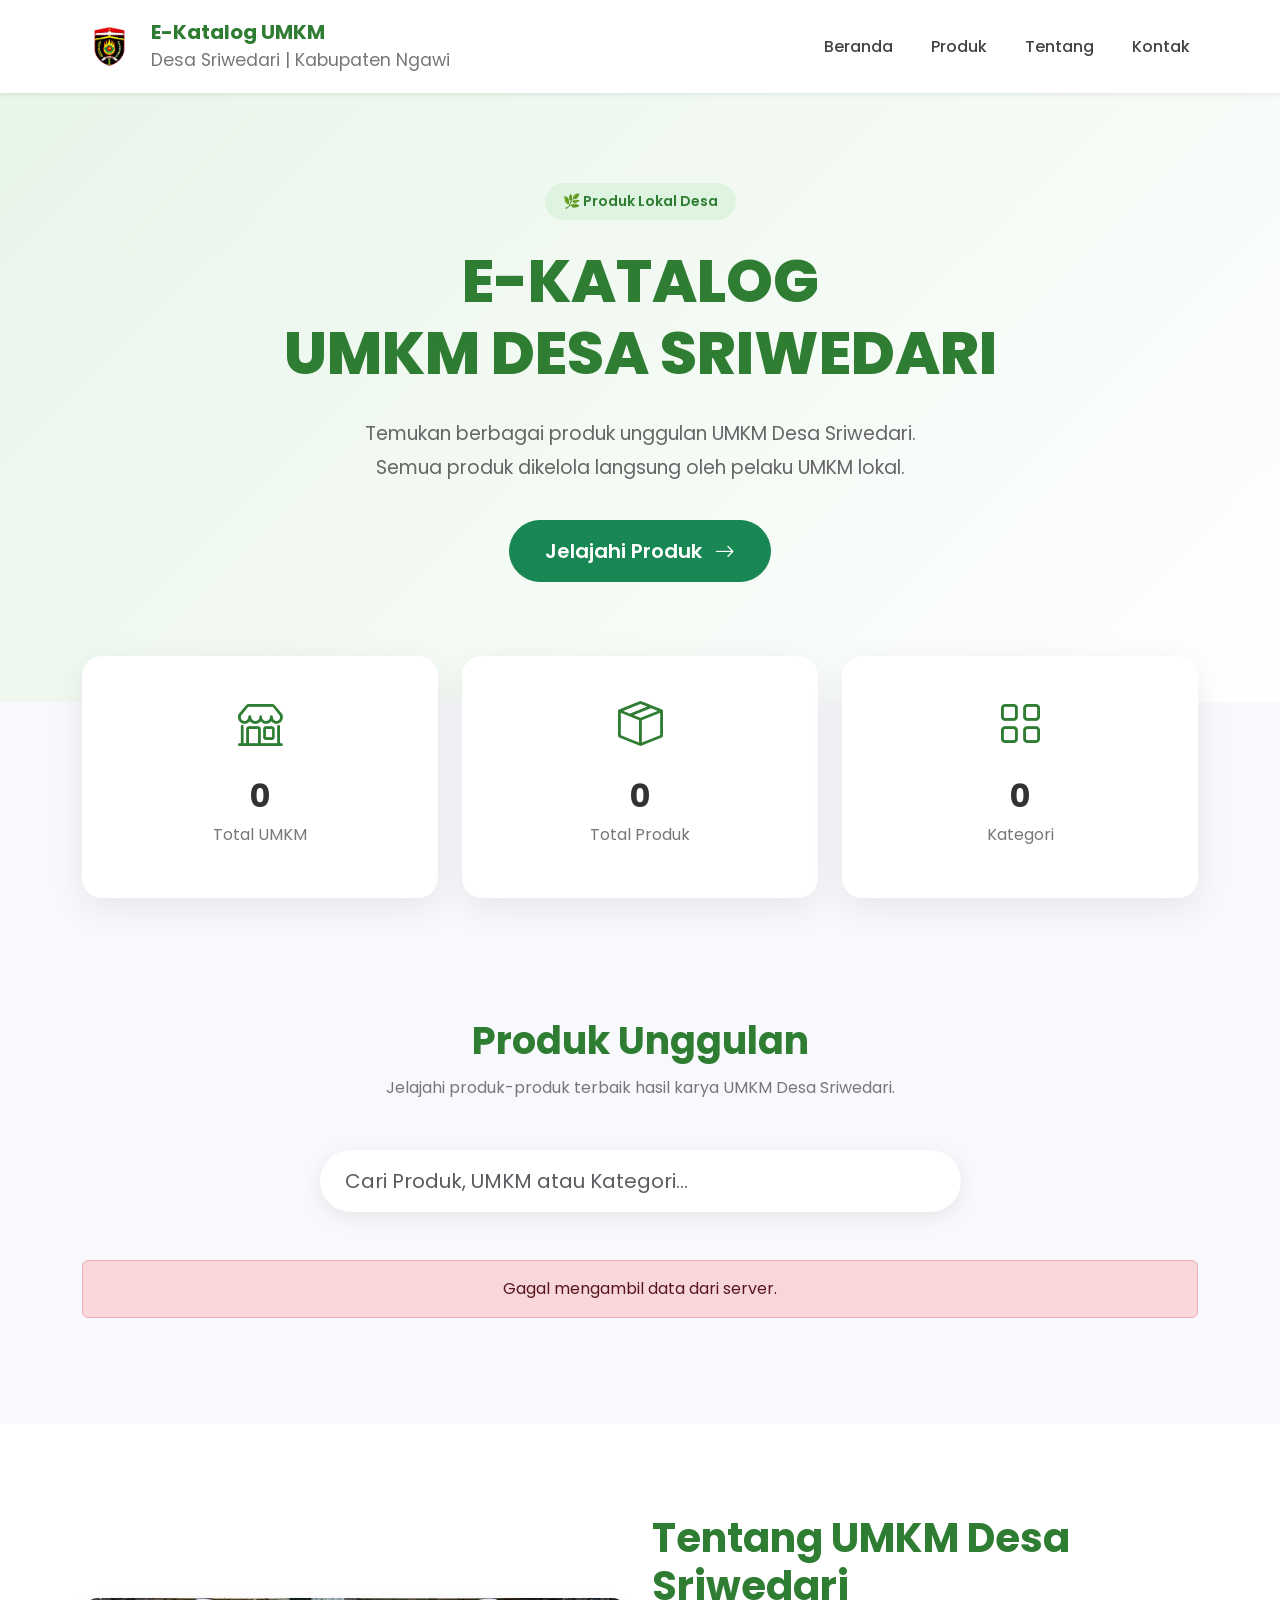
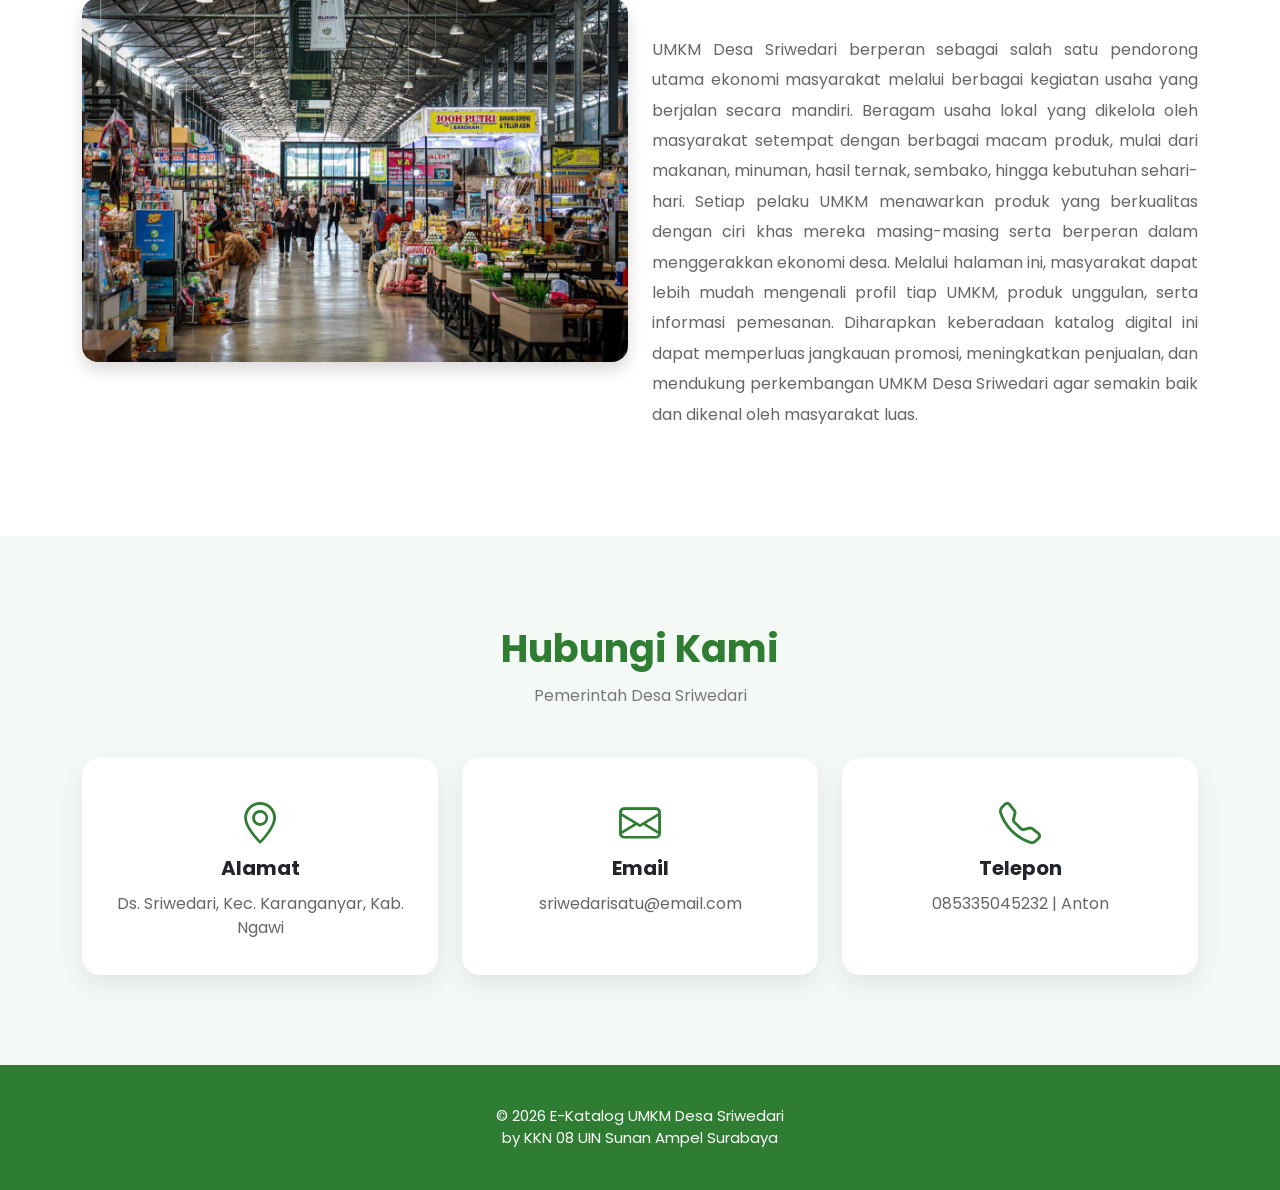
<file: index.html>
<!DOCTYPE html>
<html lang="id">

<head>

    <meta charset="UTF-8">
    <meta name="viewport" content="width=device-width, initial-scale=1.0">

    <title>E-Katalog UMKM Desa Sriwedari | Kabupaten Ngawi</title>

    <!-- Google Font -->
    <link rel="preconnect" href="https://fonts.googleapis.com">
    <link rel="preconnect" href="https://fonts.gstatic.com" crossorigin>

    <link href="https://fonts.googleapis.com/css2?family=Poppins:wght@300;400;500;600;700;800&display=swap"
        rel="stylesheet">

    <!-- Bootstrap -->
    <link href="https://cdn.jsdelivr.net/npm/bootstrap@5.3.7/dist/css/bootstrap.min.css" rel="stylesheet">

    <!-- Bootstrap Icons -->
    <link rel="stylesheet"
        href="https://cdn.jsdelivr.net/npm/bootstrap-icons@1.11.3/font/bootstrap-icons.min.css">

    <!-- CSS -->
    <link rel="stylesheet" href="assets/css/style.css">

    <!-- Favicon -->
    <link rel="icon" type="image/png" href="assets/img/logo_ngawi.png">

</head>

<body>

    <!-- ================= NAVBAR ================= -->

    <nav class="navbar navbar-expand-lg bg-white shadow-sm sticky-top">

        <div class="container">

            <a class="navbar-brand d-flex align-items-center" href="index.html">

                <img src="assets/img/logo_ngawi.png" alt="Logo Ngawi">

                <div>

                    <h5>E-Katalog UMKM</h5>

                    <small>Desa Sriwedari | Kabupaten Ngawi</small>

                </div>

            </a>

            <button class="navbar-toggler"
                type="button"
                data-bs-toggle="collapse"
                data-bs-target="#navbar">

                <span class="navbar-toggler-icon"></span>

            </button>

            <div class="collapse navbar-collapse" id="navbar">

                <ul class="navbar-nav ms-auto">

                    <li class="nav-item">

                        <a class="nav-link active" href="#hero">

                            Beranda

                        </a>

                    </li>

                    <li class="nav-item">

                        <a class="nav-link" href="#produk">

                            Produk

                        </a>

                    </li>

                    <li class="nav-item">

                        <a class="nav-link" href="#tentang">

                            Tentang

                        </a>

                    </li>

                    <li class="nav-item">

                        <a class="nav-link" href="#kontak">

                            Kontak

                        </a>

                    </li>

                </ul>

            </div>

        </div>

    </nav>

    <!-- ================= HERO ================= -->

    <section id="hero" class="hero">

        <div class="container">

            <div class="row justify-content-center text-center">

                <div class="col-lg-8">

                    <span class="hero-badge">

                        🌿 Produk Lokal Desa

                    </span>

                    <h1>

                        E-KATALOG

                        <span>UMKM DESA SRIWEDARI</span>

                    </h1>

                    <p>

                        Temukan berbagai produk unggulan UMKM Desa Sriwedari.
                        Semua produk dikelola langsung oleh pelaku UMKM lokal.

                    </p>

                    <a href="#produk" class="btn btn-success btn-lg">

                        Jelajahi Produk

                        <i class="bi bi-arrow-right ms-2"></i>

                    </a>

                </div>

                

            </div>

        </div>

    </section>

    <!-- ================= STATISTIK ================= -->

    <section class="statistik">

        <div class="container">

            <div class="row g-4">

                <div class="col-md-4">

                    <div class="stat-card">

                        <i class="bi bi-shop"></i>

                        <h2 id="jumlahUmkm">0</h2>

                        <p>Total UMKM</p>

                    </div>

                </div>

                <div class="col-md-4">

                    <div class="stat-card">

                        <i class="bi bi-box-seam"></i>

                        <h2 id="jumlahProduk">0</h2>

                        <p>Total Produk</p>

                    </div>

                </div>

                <div class="col-md-4">

                    <div class="stat-card">

                        <i class="bi bi-grid"></i>

                        <h2 id="jumlahKategori">0</h2>

                        <p>Kategori</p>

                    </div>

                </div>

            </div>

        </div>

    </section>

    <!-- ================= PRODUK ================= -->

    <section id="produk" class="section-padding">

        <div class="container">

            <div class="section-title">

                <h2>

                    Produk Unggulan

                </h2>

                <p>

                    Jelajahi produk-produk terbaik hasil karya UMKM Desa Sriwedari.

                </p>

            </div>

            <!-- SEARCH -->

            <div class="row justify-content-center mb-4">

                <div class="col-lg-7">

                    <input
                        type="text"
                        id="searchInput"
                        class="form-control form-control-lg"
                        placeholder="Cari Produk, UMKM atau Kategori...">

                </div>

            </div>

            <!-- FILTER -->

            <div
                class="text-center mb-5"
                id="kategori-list">

            </div>

            <!-- LOADING -->

            <div
                id="loading"
                class="text-center py-5">

                <div class="spinner-border text-success">

                </div>

                <p class="mt-3">

                    Memuat produk...

                </p>

            </div>

            <!-- LIST PRODUK -->

            <div
                class="row"
                id="product-list">

            </div>

        </div>

    </section>

    <!-- ================= TENTANG ================= -->

    <section id="tentang" class="about section-padding">

        <div class="container">

            <div class="row align-items-center">

                <div class="col-lg-6">

                    <img
                    src="assets/img/foto_umkm.jpeg"
                    alt="UMKM Desa Sriwedari"
                    class="img-fluid rounded-4 shadow">

                </div>

                <div class="col-lg-6">

                    <h2>

                        Tentang UMKM Desa Sriwedari

                    </h2>

                    <p>

                        UMKM Desa Sriwedari berperan sebagai salah satu pendorong utama ekonomi masyarakat melalui berbagai kegiatan usaha yang berjalan secara mandiri.
                        Beragam usaha lokal yang dikelola oleh masyarakat setempat dengan berbagai macam produk, mulai dari makanan, minuman, hasil ternak, sembako, hingga kebutuhan sehari-hari.
                        Setiap pelaku UMKM menawarkan produk yang berkualitas dengan ciri khas mereka masing-masing serta berperan dalam menggerakkan ekonomi desa.
                        Melalui halaman ini, masyarakat dapat lebih mudah mengenali profil tiap UMKM, produk unggulan, serta informasi pemesanan.
                        Diharapkan keberadaan katalog digital ini dapat memperluas jangkauan promosi, meningkatkan penjualan, dan mendukung perkembangan UMKM Desa Sriwedari agar semakin baik dan dikenal oleh masyarakat luas.

                    </p>


                </div>

            </div>

        </div>

    </section>

    <!-- ================= KONTAK ================= -->

    <section id="kontak" class="contact section-padding">

        <div class="container">

            <div class="section-title">

                <h2>

                    Hubungi Kami

                </h2>

                <p>

                    Pemerintah Desa Sriwedari

                </p>

            </div>

            <div class="row g-4">

                <div class="col-md-4">

                    <a href="https://maps.app.goo.gl/2BtoCqbmARin1mYt8"
                    target="_blank"
                    class="text-decoration-none text-dark">

                        <div class="contact-card">

                            <i class="bi bi-geo-alt"></i>

                            <h5>

                                Alamat

                            </h5>

                            <p>

                                Ds. Sriwedari, Kec. Karanganyar, Kab. Ngawi

                            </p>

                        </div>

                    </a>

                </div>

                <div class="col-md-4">

                    <a href="https://mail.google.com/mail/?view=cm&fs=1&to=sriwedarisatu@gmail.com&su=Informasi%20UMKM%20Desa%20Sriwedari"
                        target="_blank"
                        class="text-decoration-none text-dark">

                        <div class="contact-card">

                            <i class="bi bi-envelope"></i>

                            <h5>

                                Email

                            </h5>

                            <p>

                                sriwedarisatu@email.com

                            </p>

                        </div>

                    </a>

                </div>

                <div class="col-md-4">

                    <a href="https://wa.me/6285335045232?text=Halo%20Pak%20Anton,%20saya%20ingin%20bertanya%20mengenai%20UMKM%20Desa%20Sriwedari."
                        target="_blank"
                        class="text-decoration-none text-dark">

                        <div class="contact-card">

                            <i class="bi bi-telephone"></i>

                            <h5>

                                Telepon

                            </h5>

                            <p>

                                085335045232 | Anton

                            </p>

                        </div>

                    </a>

                </div>

            </div>

        </div>

    </section>

    <!-- ================= FOOTER ================= -->

    <footer>

        <div class="container">

            <p>

                © 2026 E-Katalog UMKM Desa Sriwedari

            </p>

            <p>

                by KKN 08 UIN Sunan Ampel Surabaya

            </p>

        </div>

    </footer>

    <!-- Bootstrap -->

    <script src="https://cdn.jsdelivr.net/npm/bootstrap@5.3.7/dist/js/bootstrap.bundle.min.js"></script>

    <!-- Javascript -->

    <script src="assets/js/script.js"></script>

</body>

</html>
</file>
<file: assets/css/style.css>
/* =======================================================
   RESET
======================================================= */

*{
    margin:0;
    padding:0;
    box-sizing:border-box;
}

html{
    scroll-behavior:smooth;
}

body{

    font-family:'Poppins',sans-serif;

    background:#f7f9fc;

    color:#333;

    overflow-x:hidden;

}

a{
    text-decoration:none;
}

img{
    max-width:100%;
    display:block;
}

.section-padding{

    padding:90px 0;

}

/* =======================================================
   NAVBAR
======================================================= */

.navbar{

    padding:14px 0;

    transition:.3s;

}

.navbar-brand{

    display:flex;

    align-items:center;

}

.navbar-brand img{

    width:55px;

    margin-right:14px;

}

.navbar-brand h5{

    margin:0;

    color:#2E7D32;

    font-weight:700;

    font-size:20px;

}

.navbar-brand small{

    color:#777;

}

.nav-link{

    margin-left:22px;

    font-weight:500;

    color:#444 !important;

    transition:.3s;

}

.nav-link:hover{

    color:#2E7D32 !important;

}

/* =======================================================
   HERO
======================================================= */

.hero{

    padding:90px 0 120px;

    background:linear-gradient(135deg,#E8F5E9,#ffffff);

}

.hero-badge{

    display:inline-block;

    background:#dff3e1;

    color:#2E7D32;

    padding:8px 18px;

    border-radius:40px;

    font-size:14px;

    font-weight:600;

    margin-bottom:25px;

}

.hero h1{

    font-size:60px;

    font-weight:800;

    line-height:1.2;

    color:#2E7D32;

}

.hero h1 span{

    display:block;

}

.hero p{

    margin:28px auto 0;

    font-size:19px;

    color:#666;

    line-height:1.8;

    max-width:560px;

}

.hero .btn{

    margin-top:35px;

    padding:15px 35px;

    border-radius:50px;

    font-weight:600;

}



/* =======================================================
   STATISTIK
======================================================= */

.statistik{

    margin-top:-70px;

    margin-bottom:30px;

}

.stat-card{

    background:white;

    border-radius:20px;

    padding:35px;

    text-align:center;

    box-shadow:0 10px 35px rgba(0,0,0,.08);

    transition:.3s;

    height:100%;

}

.stat-card:hover{

    transform:translateY(-8px);

}

.stat-card i{

    font-size:45px;

    color:#2E7D32;

}

.stat-card h2{

    margin-top:18px;

    font-weight:700;

}

.stat-card p{

    margin-top:8px;

    color:#777;

}

/* =======================================================
   SECTION TITLE
======================================================= */

.section-title{

    text-align:center;

    margin-bottom:50px;

}

.section-title h2{

    font-size:38px;

    color:#2E7D32;

    font-weight:700;

}

.section-title p{

    color:#777;

    margin-top:12px;

}

/* =======================================================
   SEARCH
======================================================= */

#searchInput{

    border:none;

    border-radius:50px;

    padding:16px 25px;

    box-shadow:0 5px 20px rgba(0,0,0,.08);

}

#searchInput:focus{

    box-shadow:0 5px 25px rgba(46,125,50,.25);

}

/* =======================================================
   FILTER
======================================================= */

.filter-btn{

    border:2px solid #2E7D32;

    color:#2E7D32;

    background:white;

    border-radius:50px;

    padding:10px 22px;

    margin:6px;

    transition:.3s;

    font-weight:500;

}

.filter-btn:hover{

    background:#2E7D32;

    color:white;

}

.filter-btn.active{

    background:#2E7D32;

    color:white;

}

/* =======================================================
   PRODUK
======================================================= */

.product-card{

    border:none;

    border-radius:22px;

    overflow:hidden;

    background:white;

    box-shadow:0 12px 35px rgba(0,0,0,.08);

    transition:.35s;

    cursor:pointer;

    height:100%;

}

.product-card:hover{

    transform:translateY(-8px);

}

.product-card img{

    width:100%;

    height:240px;

    object-fit:cover;

}

.product-card .card-body{

    padding:22px;

}

.product-description{

    text-align: justify;

    display: -webkit-box;

    -webkit-line-clamp: 2;

    -webkit-box-orient: vertical;

    overflow: hidden;

    line-height: 1.6;

    min-height: 3.2em;

}

.detail-description{

    text-align:justify;

    line-height:1.8;

    color:#666;

}

.product-categories{
    display:flex;
    flex-wrap:wrap;
    gap:6px;
    margin-bottom:12px;
}

.category{

    display:inline-block;

    width:auto;

    align-self:flex-start;

    background:#E8F5E9;

    color:#2E7D32;

    font-size:13px;

    padding:6px 14px;

    border-radius:30px;

    margin-bottom:15px;

    font-weight:600;

}

.umkm-name{

    color:#2E7D32;

    font-weight:600;

    margin:10px 0;

}

.product-card h5{

    font-size:22px;

    font-weight:700;

}

.product-card p{

    color:#666;

    line-height:1.7;

}


/* =======================================================
   PRICE
======================================================= */

.price{

    margin-top:15px;

    font-size:24px;

    font-weight:700;

    color:#2E7D32;

}

/* =======================================================
   BUTTON DETAIL
======================================================= */

.btn-detail{

    display:inline-flex;

    align-items:center;

    justify-content:center;

    width:100%;

    margin-top:22px;

    padding:12px 18px;

    background:#2E7D32;

    color:#fff;

    border-radius:12px;

    font-weight:600;

    transition:.3s;

}

.btn-detail:hover{

    background:#256b2a;

    color:#fff;

}

.btn-detail i{

    margin-left:8px;

}

/* =======================================================
   IMAGE HOVER
======================================================= */

.product-card img{

    transition:.35s;

}

.product-card:hover img{

    transform:scale(1.06);

}

/* =======================================================
   LOADING
======================================================= */

#loading{

    display:none;

}

.spinner-border{

    width:3rem;

    height:3rem;

}

/* =======================================================
   ABOUT
======================================================= */

.about{

    background:#ffffff;

}

.about img{

    border-radius:25px;

    box-shadow:0 15px 35px rgba(0,0,0,.10);

}

.about h2{

    font-size:40px;

    font-weight:700;

    color:#2E7D32;

    margin-bottom:25px;

}

.about p{

    color:#666;

    line-height:1.9;

    text-align:justify;

}

/* =======================================================
   CONTACT
======================================================= */

.contact{

    background:#F5F9F6;

}

.contact-card{

    background:#fff;

    border-radius:18px;

    padding:35px 25px;

    text-align:center;

    box-shadow:0 10px 25px rgba(0,0,0,.08);

    transition:.3s;

    height:100%;

}

.contact-card:hover{

    transform:translateY(-8px);

}

.contact-card i{

    font-size:42px;

    color:#2E7D32;

    margin-bottom:18px;

}

.contact-card h5{

    font-weight:700;

    margin-bottom:12px;

}

.contact-card p{

    color:#666;

    margin:0;

}

/* =======================================================
   FOOTER
======================================================= */

footer{

    background:#2E7D32;

    color:white;

    text-align:center;

    padding:40px 0;

}

footer p{

    margin:0;

    font-size:15px;

}

/* =======================================================
   RESPONSIVE TABLET
======================================================= */

@media(max-width:992px){

.hero{

    text-align:center;

    padding:80px 0;

}

.hero h1{

    font-size:48px;

}

.hero p{

    margin-left:auto;

    margin-right:auto;

}


.about{

    text-align:center;

}

.about img{

    margin-bottom:35px;

}

}

/* =======================================================
   RESPONSIVE MOBILE
======================================================= */

@media(max-width:768px){

.section-padding{

    padding:70px 0;

}

.navbar-brand img{

    width:45px;

}

.navbar-brand h5{

    font-size:18px;

}

.hero{

    padding:70px 0;

}

.hero h1{

    font-size:36px;

}

.hero p{

    font-size:16px;

}

.hero .btn{

    width:100%;

}

.statistik{

    margin-top:20px;

}

.stat-card{

    padding:25px;

}

.section-title h2{

    font-size:30px;

}

.product-card img{

    height:210px;

}

.product-card h5{

    font-size:20px;

}

.price{

    font-size:21px;

}

.about h2{

    font-size:30px;

}

.contact-card{

    padding:25px;

}

}

/* =======================================================
   RESPONSIVE EXTRA SMALL
======================================================= */

@media(max-width:576px){

.hero{

    padding:60px 15px;

}

.hero h1{

    font-size:30px;

}

.hero p{

    font-size:15px;

}

.hero-badge{

    font-size:12px;

}

.section-title h2{

    font-size:26px;

}

#searchInput{

    font-size:15px;

}

.filter-btn{

    font-size:13px;

    padding:8px 15px;

}

.product-card img{

    height:190px;

}

}

/* =======================================================
   SCROLLBAR
======================================================= */

::-webkit-scrollbar{

    width:10px;

}

::-webkit-scrollbar-thumb{

    background:#2E7D32;

    border-radius:20px;

}

::-webkit-scrollbar-track{

    background:#eeeeee;

}

/* =======================================================
   ANIMATION
======================================================= */

.hero,
.stat-card,
.product-card,
.contact-card,
.about img{

    animation:fadeUp .6s ease;

}

@keyframes fadeUp{

    from{

        opacity:0;

        transform:translateY(25px);

    }

    to{

        opacity:1;

        transform:translateY(0);

    }

}
</file>
